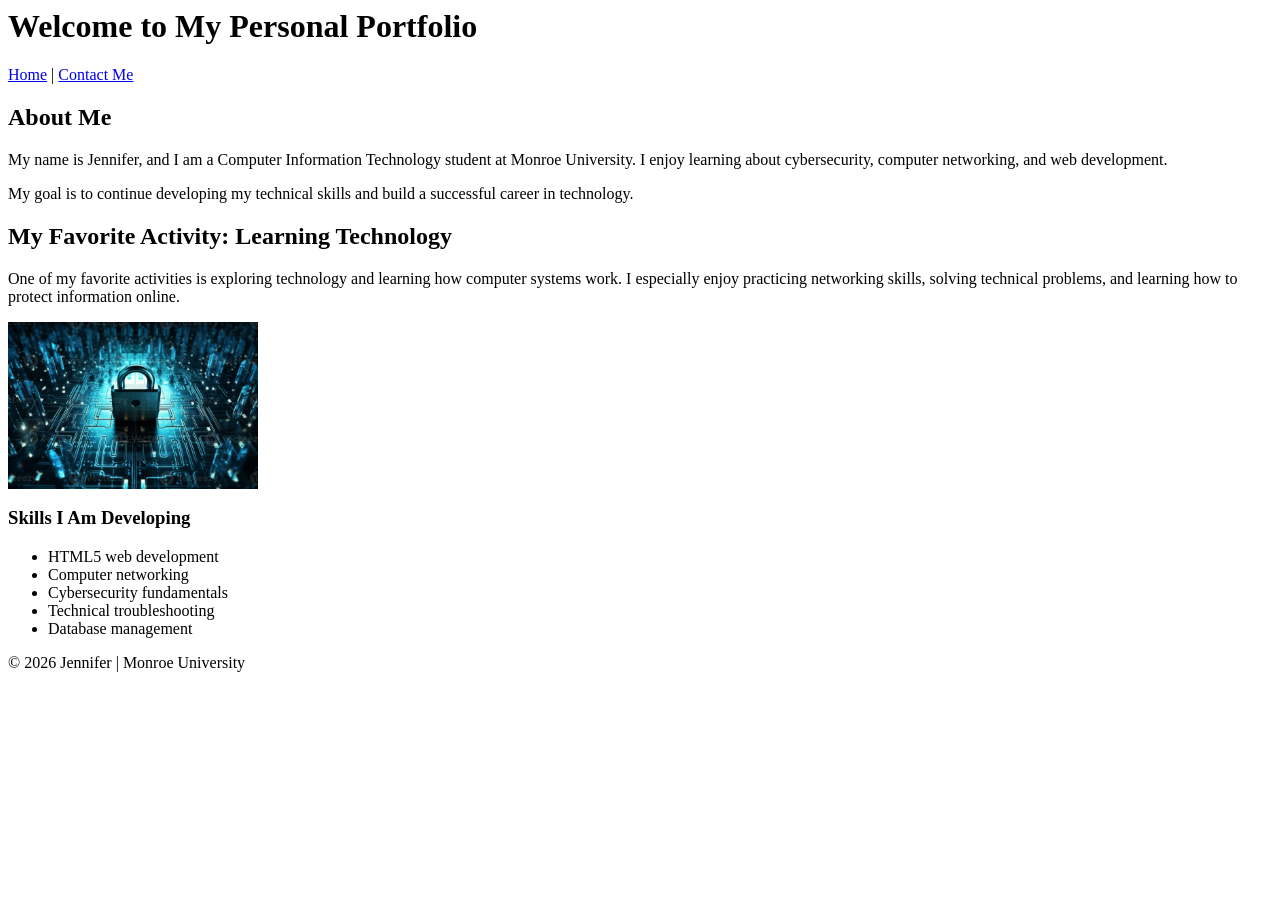
<file: Week 2/index.html>
<!DCTYPE html>
<html lang="en">
<head>
<meta charset="UTF-8">
<meta name="viewport" content="width=device-width, initial-scale=1.0">
<title>Jennifer's Personal Portfolio</title>


</head>

<body>
<header>
<h1>Welcome to My Personal Portfolio</h1>

<nav>
<a href="index.html">Home</a> |
<a href="contact.html">Contact Me</a>
</nav>
</header>

<main>
<section>
<h2>About Me</h2>

<p>
My name is Jennifer, and I am a Computer
Information Technology student at Monroe
University. I enjoy learning about
cybersecurity, computer networking, and
web development.
</p>

<p>
My goal is to continue developing my
technical skills and build a successful
career in technology.
</p>
</section>

<section>
<h2>My Favorite Activity: Learning Technology</h2>

<p>
One of my favorite activities is exploring
technology and learning how computer systems
work. I especially enjoy practicing networking
skills, solving technical problems, and
learning how to protect information online.
</p>
<img src="../Cyber Photo.jpeg" alt="Cybersercurity digital lock" width="250">
<h3>Skills I Am Developing</h3>

<ul>
<li>HTML5 web development</li>
<li>Computer networking</li>
<li>Cybersecurity fundamentals</li>
<li>Technical troubleshooting</li>
<li>Database management</li>
</ul>
</section>
</main>
<footer>
<p>&copy; 2026 Jennifer | Monroe University</p>
</footer>
</body>
</html>
</file>
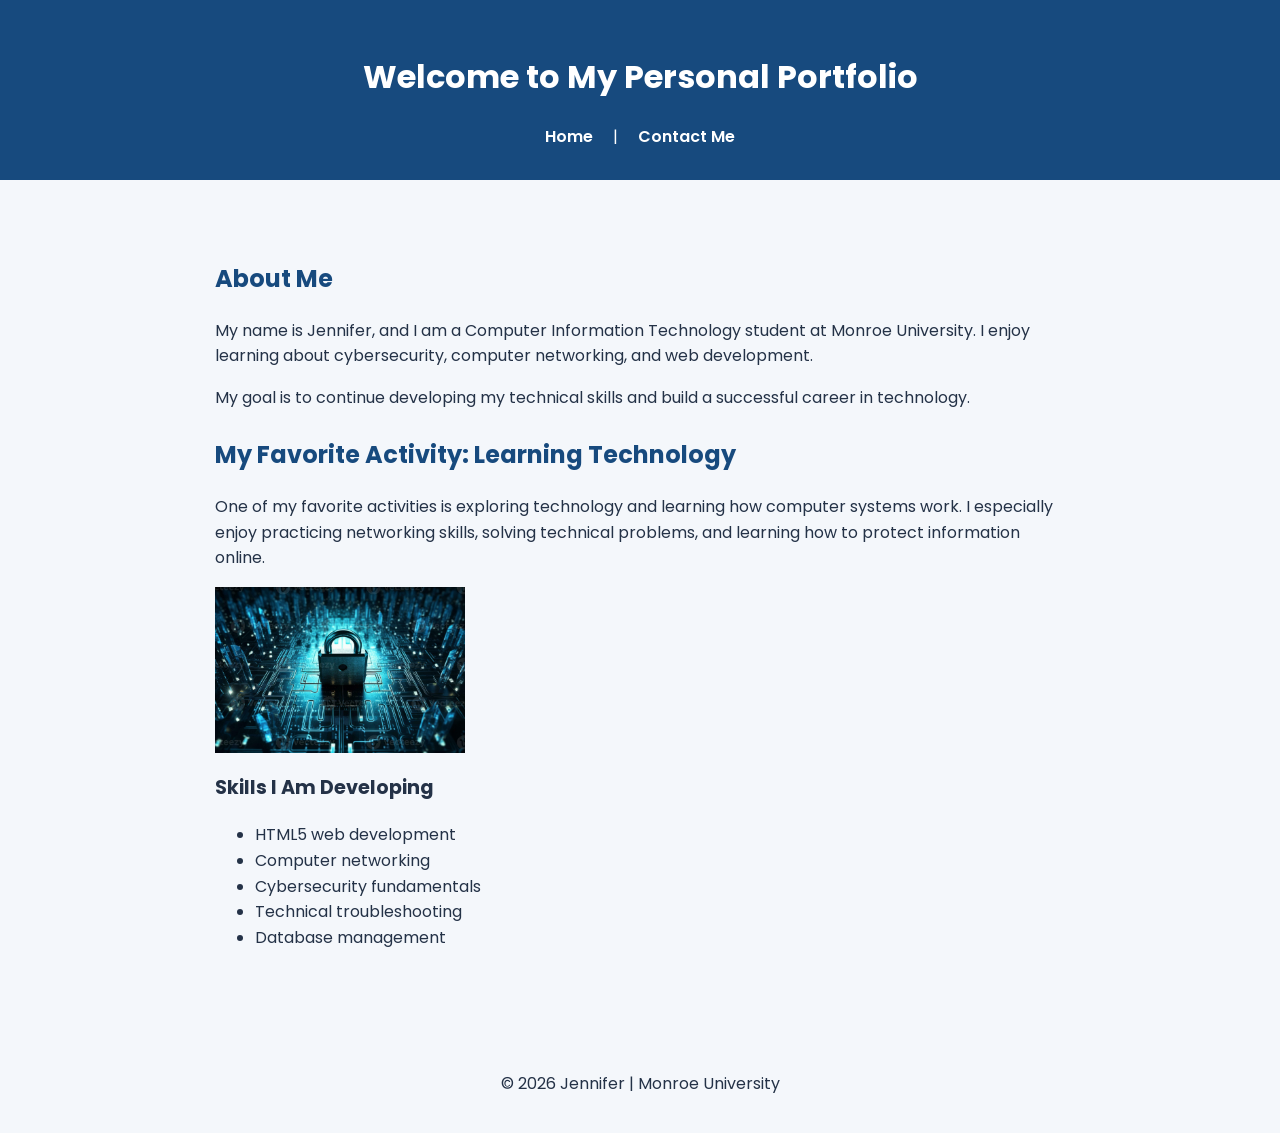
<file: Week 3/index.html>
<!DCTYPE html>
<html lang="en">
<head>
<meta charset="UTF-8">
<meta name="viewport" content="width=device-width, initial-scale=1.0">
<title>Jennifer's Personal Portfolio</title>

<link rel="stylesheet" href="style.css">
</head>

<body>
<header>
<h1>Welcome to My Personal Portfolio</h1>

<nav>
<a href="index.html">Home</a> |
<a href="contact.html">Contact Me</a>
</nav>
</header>

<main>
<section>
<h2>About Me</h2>

<p>
My name is Jennifer, and I am a Computer
Information Technology student at Monroe
University. I enjoy learning about
cybersecurity, computer networking, and
web development.
</p>

<p>
My goal is to continue developing my
technical skills and build a successful
career in technology.
</p>
</section>

<section>
<h2>My Favorite Activity: Learning Technology</h2>

<p>
One of my favorite activities is exploring
technology and learning how computer systems
work. I especially enjoy practicing networking
skills, solving technical problems, and
learning how to protect information online.
</p>
<img src="../Cyber Photo.jpeg" alt="Cybersercurity digital lock" width="250">
<h3>Skills I Am Developing</h3>

<ul>
<li>HTML5 web development</li>
<li>Computer networking</li>
<li>Cybersecurity fundamentals</li>
<li>Technical troubleshooting</li>
<li>Database management</li>
</ul>
</section>
</main>
<footer>
<p>&copy; 2026 Jennifer | Monroe University</p>
</footer>
</body>
</html>
</file>
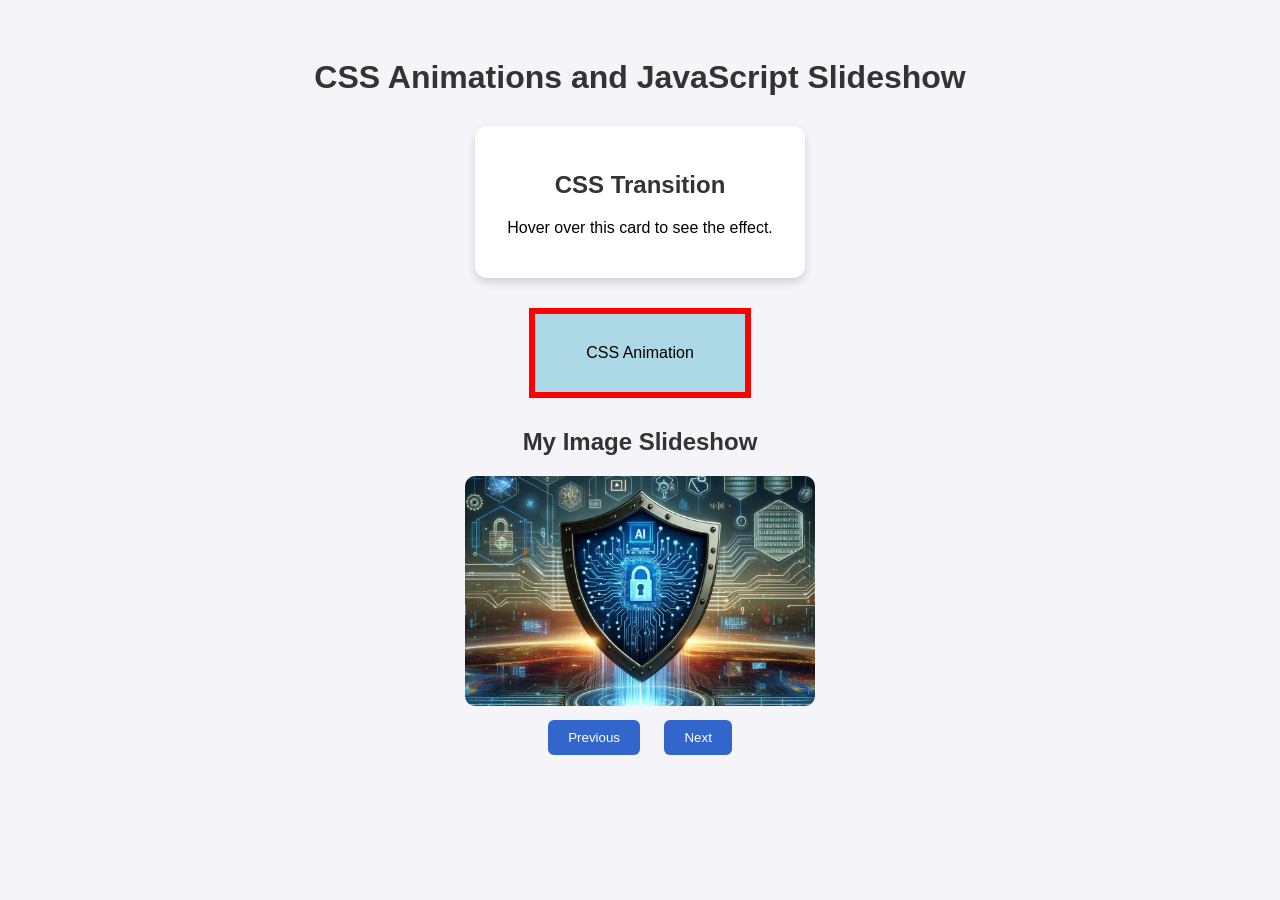
<file: Week 6/index.html>
<!DOCTYPE html>
<html lang="en">
<head>
<meta charset="UTF-8">
<meta name="viewport" content="width=device-width, initial-scale=1.0">
<title>Week 6 - CSS and JavaScript</title>
<link rel="stylesheet" href="style.css">
</head>
<body>
<h1>CSS Animations and JavaScript Slideshow</h1>

<div class="card">
<h2>CSS Transition</h2>
<p>Hover over this card to see the effect.</p>
</div>

<div class="animated-box">
CSS Animation
</div>

<h2>My Image Slideshow</h2>

<div class="slideshow">
<img id="slide" src="image1.jpg.jpg" alt="Slideshow image">
<div>
<button onclick="previousSlide()">Previous</button>
<button onclick="nextSlide()">Next</button>
</div>
</div>

<script src="script.js"></script>
</body>
</html>
</file>
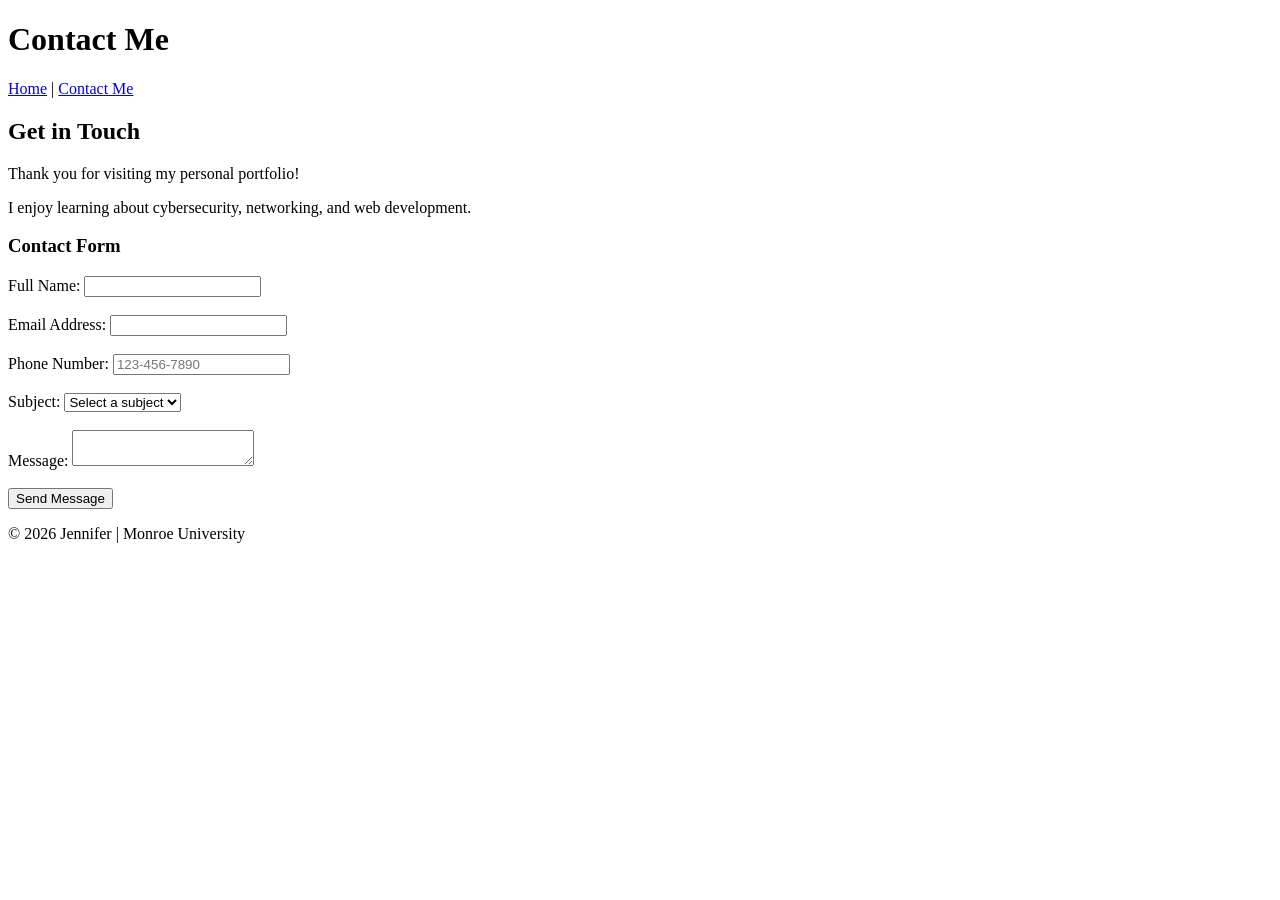
<file: Week 2/Contact.html>
<!DOCTYPE html>
<html lang="en">
<head>
<meta charset="UTF-8">
<meta name="viewport" content="width=device-width, initial-scale=1.0">
<title>Contact Me - Jennifer</title>



</head>
<body>
<header>
<h1>Contact Me</h1>
<nav>
<a href="index.html">Home</a> |
<a href="contact.html">Contact Me</a>
</nav>
</header>

<main>
<h2>Get in Touch</h2>
<p>Thank you for visiting my personal portfolio!</p>
<p>I enjoy learning about cybersecurity,
networking, and web development.</p>

<section>
<h3>Contact Form</h3>

<form action="#" method="POST">
<label for="fullname">Full Name:</label>
<input type="text" id="fullname" name="fullname"
minlength="3" required>
<br><br>

<label for="email">Email Address:</label>
<input type="email" id="email" name="email"
required>
<br><br>

<label for="phone">Phone Number:</label>
<input type="tel" id="phone" name="phone"
pattern="[0-9]{3}-[0-9]{3}-[0-9]{4}"
placeholder="123-456-7890"
title="Use format 123-456-7890">
<br><br>

<label for="subject">Subject:</label>
<select id="subject" name="subject" required>
<option value="">Select a subject</option>
<option value="general">General Inquiry</option>
<option value="cybersecurity">Cybersecurity</option>
<option value="networking">Networking</option>
<option value="other">Other</option>
</select>
<br><br>

<label for="message">Message:</label>
<textarea id="message" name="message"
minlength="10" required></textarea>
<br><br>

<button type="submit">Send Message</button>
</form>
</section>
</main>

<footer>
<p>&copy; 2026 Jennifer | Monroe University</p>
</footer>
</body>
</html>
</file>
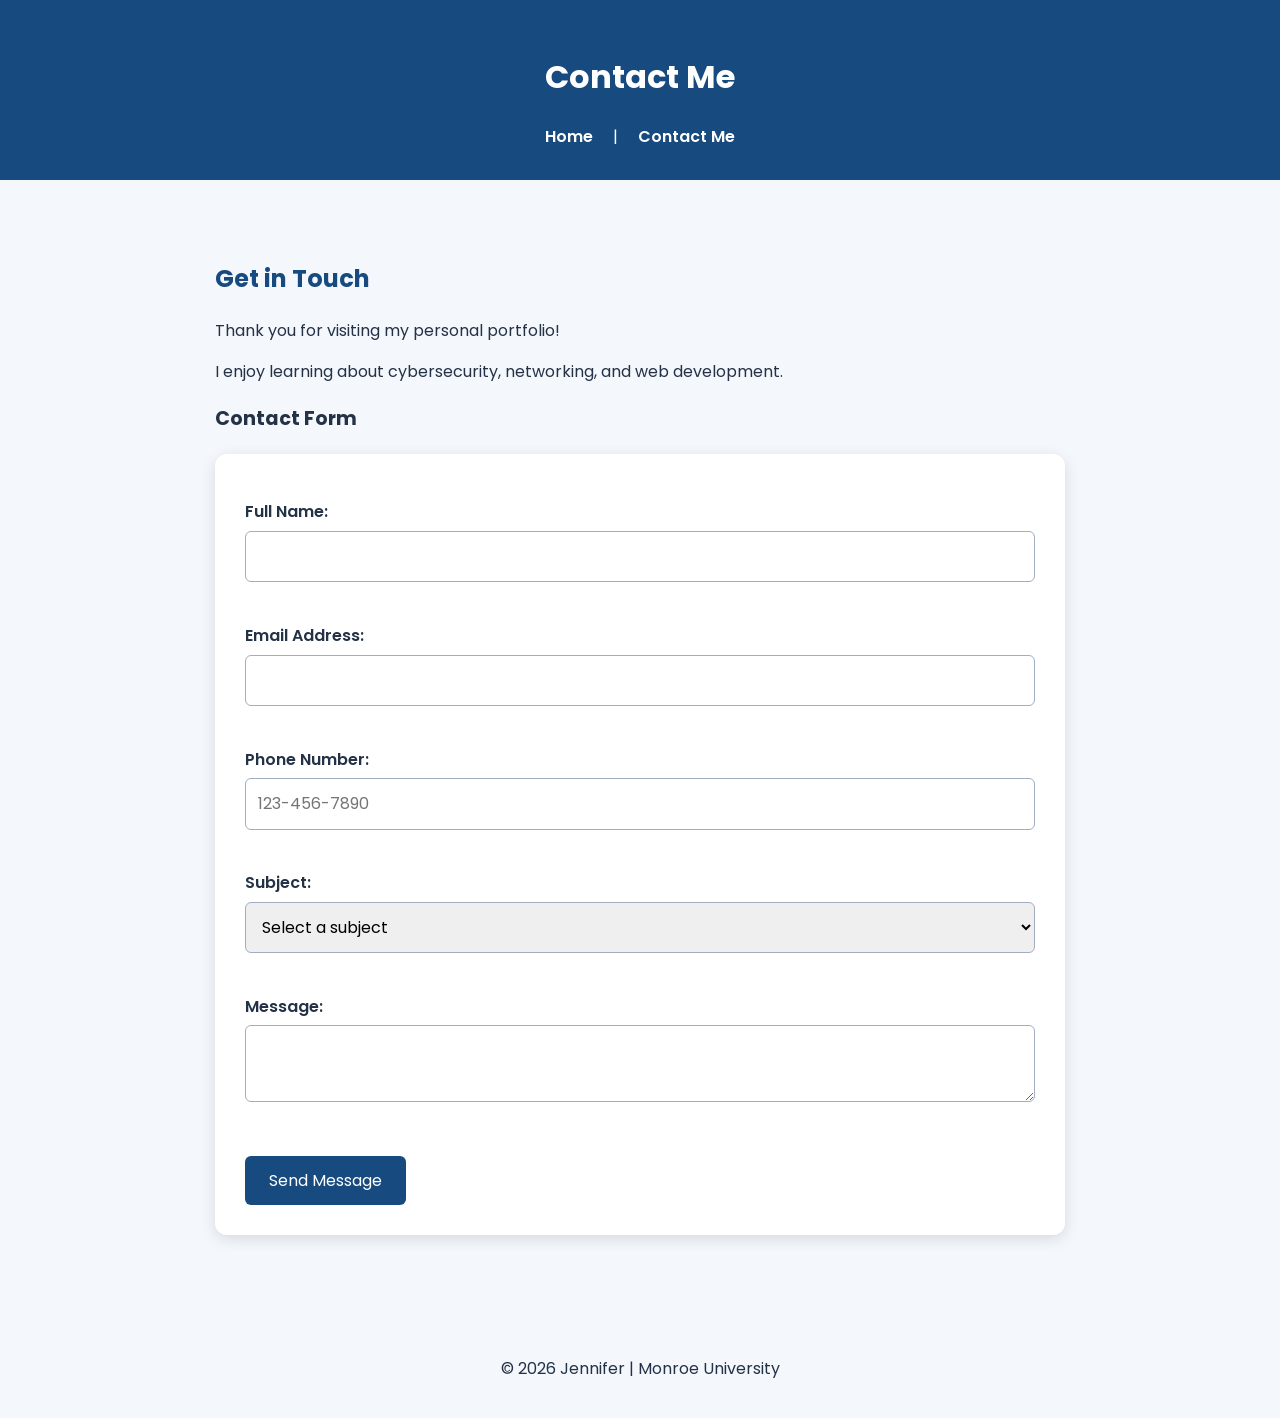
<file: Week 3/contact.html>
<!DOCTYPE html>
<html lang="en">
<head>
<meta charset="UTF-8">
<meta name="viewport" content="width=device-width, initial-scale=1.0">
<title>Contact Me - Jennifer</title>


<link rel="stylesheet" href="style.css">
</head>
<body>
<header>
<h1>Contact Me</h1>
<nav>
<a href="index.html">Home</a> |
<a href="contact.html">Contact Me</a>
</nav>
</header>

<main>
<h2>Get in Touch</h2>
<p>Thank you for visiting my personal portfolio!</p>
<p>I enjoy learning about cybersecurity,
networking, and web development.</p>

<section>
<h3>Contact Form</h3>

<form action="#" method="POST">
<label for="fullname">Full Name:</label>
<input type="text" id="fullname" name="fullname"
minlength="3" required>
<br><br>

<label for="email">Email Address:</label>
<input type="email" id="email" name="email"
required>
<br><br>

<label for="phone">Phone Number:</label>
<input type="tel" id="phone" name="phone"
pattern="[0-9]{3}-[0-9]{3}-[0-9]{4}"
placeholder="123-456-7890"
title="Use format 123-456-7890">
<br><br>

<label for="subject">Subject:</label>
<select id="subject" name="subject" required>
<option value="">Select a subject</option>
<option value="general">General Inquiry</option>
<option value="cybersecurity">Cybersecurity</option>
<option value="networking">Networking</option>
<option value="other">Other</option>
</select>
<br><br>

<label for="message">Message:</label>
<textarea id="message" name="message"
minlength="10" required></textarea>
<br><br>

<button type="submit">Send Message</button>
</form>
</section>
</main>

<footer>
<p>&copy; 2026 Jennifer | Monroe University</p>
</footer>
</body>
</html>
</file>
<file: Week 3/style.css>
@import url('https://fonts.googleapis.com/css2?family=Poppins:wght@400;500;600;700&display=swap');

:root {
--primary: #174a7e;
--accent: #087e8b;
--text: #243247;
--background: #f4f7fb;
}

* {
box-sizing: border-box;
}

body {
margin: 0;
font-family: 'Poppins', sans-serif;
font-size: 16px;
line-height: 1.6;
color: var(--text);
background: var(--background);
}

header {
background: var(--primary);
color: white;
padding: 30px 20px;
text-align: center;
}

h1 {
font-size: 2rem;
}

h2 {
font-size: 1.5rem;
color: var(--primary);
}

h3 {
font-size: 1.2rem;
}

nav {
display: flex;
justify-content: center;
gap: 20px;
flex-wrap: wrap;
}

nav a {
color: white;
text-decoration: none;
font-weight: 600;
}

nav a:hover {
text-decoration: underline;
}

main {
max-width: 900px;
margin: 35px auto;
padding: 25px;
}

section {
margin-bottom: 25px;
}

form {
background: white;
padding: 30px;
border-radius: 12px;
box-shadow: 0 4px 15px rgba(0,0,0,0.12);
}

label {
display: block;
margin-top: 15px;
margin-bottom: 6px;
font-weight: 600;
}

input, select, textarea {
width: 100%;
padding: 12px;
border: 1px solid #a0aec0;
border-radius: 6px;
font: inherit;
}

input:focus,
select:focus,
textarea:focus {
outline: 2px solid var(--accent);
border-color: var(--accent);
}

button,
input[type="submit"] {
background: var(--primary);
color: white;
border: none;
border-radius: 6px;
padding: 12px 24px;
margin-top: 20px;
font: inherit;
cursor: pointer;
transition: background 0.3s ease;
}

button:hover,
input[type="submit"]:hover {
background: var(--accent);
}

img {
max-width: 100%;
height: auto;
}

footer {
text-align: center;
padding: 20px;
}

@media (max-width: 600px) {
main {
margin: 15px;
padding: 15px;
}

form {
padding: 20px;
}

h1 {
font-size: 1.6rem;
}
}
</file>
<file: Week 6/style.css>
body {
font-family: Arial, sans-serif;
text-align: center;
background-color: #f4f4f9;
padding: 30px;
}

h1, h2 {
color: #333;
}

.card {
background-color: white;
padding: 25px;
margin: 30px auto;
width: 280px;
border-radius: 12px;
box-shadow: 0 4px 8px rgba(0, 0, 0, 0.15);
transition: transform 0.3s ease,
box-shadow 0.3s ease;
}

.card:hover {
transform: translateY(-10px) scale(1.02);
box-shadow: 0 12px 24px rgba(0, 0, 0, 0.3);
}

.animated-box {
width: 150px;
padding: 30px;
margin: 30px auto;
background-color: lightblue;
border: 6px solid red;
animation: rotateColors 4s infinite;
}

@keyframes rotateColors {
0% {
transform: rotate(0deg);
border-color: red;
}

50% {
transform: rotate(180deg);
border-color: blue;
}

100% {
transform: rotate(360deg);
border-color: green;
}
}

.slideshow img {
width: 350px;
max-width: 100%;
height: 230px;
object-fit: cover;
border-radius: 10px;
}

button {
padding: 10px 20px;
margin: 10px;
cursor: pointer;
background-color: #3366cc;
color: white;
border: none;
border-radius: 6px;
}
</file>
